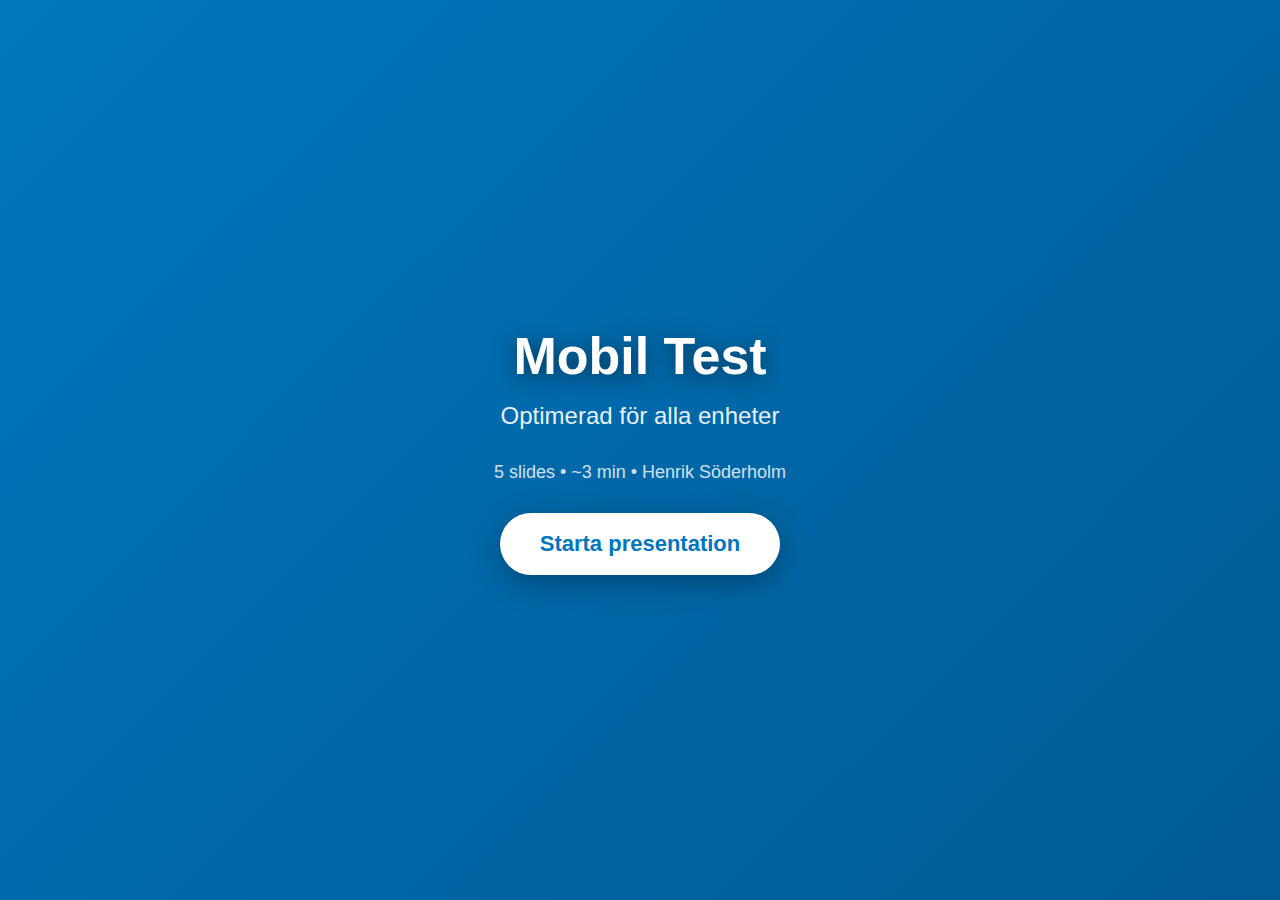
<file: mobile-test/presentation.html>
<!DOCTYPE html>
<html lang="sv">
<head>
  <meta charset="UTF-8">
  <meta name="viewport" content="width=device-width, initial-scale=1.0, maximum-scale=1.0, user-scalable=no">
  <meta name="apple-mobile-web-app-capable" content="yes">
  <meta name="apple-mobile-web-app-status-bar-style" content="black-translucent">
  <meta name="mobile-web-app-capable" content="yes">
  <title>StoryRooms Presentation</title>
  <style>
    * {
      margin: 0;
      padding: 0;
      box-sizing: border-box;
      -webkit-tap-highlight-color: transparent;
    }

    html, body {
      width: 100%;
      height: 100%;
      overflow: hidden;
      position: fixed;
      -webkit-font-smoothing: antialiased;
    }

    body {
      background: #000;
      font-family: -apple-system, BlinkMacSystemFont, "Segoe UI", "Open Sans", Arial, sans-serif;
      color: white;
      touch-action: pan-y pinch-zoom;
    }

    /* Welcome Screen - Mobile Optimized */
    #welcome-screen {
      position: fixed;
      top: 0;
      left: 0;
      width: 100%;
      height: 100%;
      background: linear-gradient(135deg, #0076bc, #005a94);
      display: flex;
      flex-direction: column;
      align-items: center;
      justify-content: center;
      z-index: 2000;
      transition: opacity 0.8s ease;
      padding: 20px;
    }

    #welcome-screen.hidden {
      opacity: 0;
      pointer-events: none;
    }

    #welcome-title {
      font-size: clamp(28px, 8vw, 52px);
      font-weight: 700;
      margin-bottom: 12px;
      text-shadow: 0 4px 20px rgba(0, 0, 0, 0.5);
      text-align: center;
      line-height: 1.2;
    }

    #welcome-subtitle {
      font-size: clamp(16px, 4vw, 24px);
      opacity: 0.9;
      margin-bottom: 30px;
      text-align: center;
      line-height: 1.4;
    }

    #welcome-meta {
      font-size: clamp(14px, 3.5vw, 18px);
      opacity: 0.8;
      margin-bottom: 30px;
      text-align: center;
    }

    #start-button {
      font-size: clamp(18px, 4vw, 22px);
      padding: 18px 40px;
      background: white;
      color: #0076bc;
      border: none;
      border-radius: 50px;
      cursor: pointer;
      box-shadow: 0 8px 30px rgba(0, 0, 0, 0.3);
      transition: all 0.3s ease;
      font-weight: 600;
      min-height: 56px;
      min-width: 200px;
      touch-action: manipulation;
    }

    #start-button:active {
      transform: scale(0.95);
    }

    /* Main Container */
    #presentation-container {
      width: 100vw;
      height: 100vh;
      display: flex;
      align-items: center;
      justify-content: center;
      position: relative;
      touch-action: pan-y;
    }

    .slide-image, .slide-video {
      max-width: 95vw;
      max-height: 85vh;
      width: auto;
      height: auto;
      cursor: pointer;
      position: absolute;
      opacity: 0;
      transition: opacity 0.8s ease;
      box-shadow: 0 10px 40px rgba(0, 0, 0, 0.8);
      object-fit: contain;
      touch-action: manipulation;
    }

    .slide-image.active, .slide-video.active {
      opacity: 1;
      z-index: 10;
    }

    /* Text Overlay - Mobile Optimized */
    #text-overlay {
      position: fixed;
      bottom: clamp(100px, 15vh, 140px);
      left: 50%;
      transform: translateX(-50%);
      text-align: center;
      z-index: 100;
      opacity: 0;
      transition: opacity 0.6s ease;
      max-width: 90vw;
      padding: 0 15px;
    }

    #text-overlay.show {
      opacity: 1;
    }

    #slide-title {
      font-size: clamp(20px, 5vw, 36px);
      font-weight: 700;
      margin-bottom: 6px;
      text-shadow: 0 3px 15px rgba(0, 0, 0, 0.9);
      color: #fff;
      line-height: 1.2;
    }

    #slide-subtitle {
      font-size: clamp(14px, 3.5vw, 20px);
      opacity: 0.9;
      text-shadow: 0 2px 10px rgba(0, 0, 0, 0.9);
      color: #ddd;
      line-height: 1.4;
    }

    /* Progress Bar */
    #progress-bar {
      position: fixed;
      top: 0;
      left: 0;
      width: 0%;
      height: 3px;
      background: linear-gradient(90deg, #0076bc, #00a8e8);
      transition: width 0.5s ease;
      z-index: 1000;
      box-shadow: 0 0 10px rgba(0, 118, 188, 0.6);
    }

    /* Controls - Mobile Optimized */
    #controls {
      position: fixed;
      bottom: 15px;
      left: 50%;
      transform: translateX(-50%);
      background: rgba(0, 0, 0, 0.85);
      padding: 12px 20px;
      border-radius: 50px;
      display: flex;
      gap: 15px;
      align-items: center;
      backdrop-filter: blur(15px);
      box-shadow: 0 8px 40px rgba(0, 118, 188, 0.4);
      border: 1px solid rgba(0, 118, 188, 0.4);
      z-index: 1000;
      max-width: 95vw;
      flex-wrap: nowrap;
    }

    button {
      background: linear-gradient(135deg, #0076bc, #005a94);
      color: white;
      border: none;
      padding: 12px 20px;
      border-radius: 10px;
      cursor: pointer;
      font-size: clamp(14px, 3vw, 16px);
      font-weight: 600;
      transition: all 0.3s ease;
      box-shadow: 0 3px 15px rgba(0, 118, 188, 0.3);
      white-space: nowrap;
      min-height: 44px;
      touch-action: manipulation;
    }

    button:active:not(:disabled) {
      transform: translateY(1px);
      box-shadow: 0 2px 10px rgba(0, 118, 188, 0.5);
    }

    button:disabled {
      background: #333;
      cursor: not-allowed;
      opacity: 0.4;
      box-shadow: none;
    }

    #slide-counter {
      color: white;
      font-size: clamp(14px, 3.5vw, 20px);
      font-weight: 600;
      min-width: 80px;
      text-align: center;
      background: rgba(0, 118, 188, 0.25);
      padding: 8px 12px;
      border-radius: 20px;
      border: 1px solid rgba(0, 118, 188, 0.3);
      white-space: nowrap;
    }

    /* Branding */
    #branding {
      position: fixed;
      top: 15px;
      left: 15px;
      font-size: clamp(16px, 3.5vw, 20px);
      font-weight: 700;
      color: #0076bc;
      text-shadow: 0 2px 10px rgba(0, 0, 0, 0.5);
      z-index: 999;
      opacity: 0.8;
    }

    /* Keyboard Hints - Hidden on Mobile */
    #keyboard-hints {
      position: fixed;
      bottom: 15px;
      left: 15px;
      background: rgba(0, 0, 0, 0.7);
      padding: 10px 16px;
      border-radius: 8px;
      font-size: 13px;
      color: #ccc;
      border: 1px solid rgba(255, 255, 255, 0.1);
      backdrop-filter: blur(10px);
      z-index: 999;
      display: none;
    }

    #keyboard-hints kbd {
      background: rgba(255, 255, 255, 0.15);
      padding: 3px 8px;
      border-radius: 4px;
      font-family: monospace;
      margin: 0 3px;
      font-size: 12px;
    }

    /* Swipe Indicator */
    #swipe-indicator {
      position: fixed;
      bottom: 50%;
      left: 50%;
      transform: translate(-50%, 50%);
      font-size: 18px;
      color: rgba(255, 255, 255, 0.7);
      background: rgba(0, 0, 0, 0.6);
      padding: 15px 25px;
      border-radius: 30px;
      pointer-events: none;
      opacity: 0;
      transition: opacity 0.3s ease;
      z-index: 500;
      backdrop-filter: blur(10px);
    }

    #swipe-indicator.show {
      opacity: 1;
    }

    /* Mobile-specific adjustments */
    @media (max-width: 768px) {
      #controls {
        padding: 10px 15px;
        gap: 10px;
      }

      button {
        padding: 10px 16px;
        font-size: 14px;
      }

      #slide-counter {
        min-width: 70px;
        padding: 6px 10px;
        font-size: 14px;
      }

      .slide-image, .slide-video {
        max-height: 80vh;
      }

      #text-overlay {
        bottom: 90px;
      }
    }

    /* Desktop - Show keyboard hints */
    @media (min-width: 769px) {
      #keyboard-hints {
        display: block;
      }

      button:hover:not(:disabled) {
        background: linear-gradient(135deg, #005a94, #004070);
        transform: translateY(-2px);
        box-shadow: 0 5px 20px rgba(0, 118, 188, 0.6);
      }

      #start-button:hover {
        transform: scale(1.05);
        box-shadow: 0 12px 40px rgba(0, 0, 0, 0.4);
      }

      .slide-image:hover, .slide-video:hover {
        transform: scale(1.005);
      }
    }

    /* Landscape mobile adjustments */
    @media (max-height: 500px) and (orientation: landscape) {
      #text-overlay {
        bottom: 70px;
      }

      #slide-title {
        font-size: 18px;
        margin-bottom: 4px;
      }

      #slide-subtitle {
        font-size: 14px;
      }

      #controls {
        padding: 8px 15px;
      }
    }
  </style>
</head>
<body>

  <!-- Welcome Screen -->
  <div id="welcome-screen">
    <div id="welcome-title"></div>
    <div id="welcome-subtitle"></div>
    <div id="welcome-meta"></div>
    <button id="start-button">Starta presentation</button>
  </div>

  <!-- Progress Bar -->
  <div id="progress-bar"></div>

  <!-- Branding -->
  <div id="branding">StoryRooms</div>

  <!-- Swipe Indicator -->
  <div id="swipe-indicator">👈 Swipe</div>

  <!-- Presentation Container -->
  <div id="presentation-container"></div>

  <!-- Text Overlay -->
  <div id="text-overlay">
    <div id="slide-title"></div>
    <div id="slide-subtitle"></div>
  </div>

  <!-- Controls -->
  <div id="controls">
    <button id="prev-btn">←</button>
    <div id="slide-counter"></div>
    <button id="next-btn">→</button>
    <button id="reset-btn">⟲</button>
  </div>

  <!-- Keyboard Hints (desktop only) -->
  <div id="keyboard-hints">
    <kbd>←</kbd> <kbd>→</kbd> <kbd>Space</kbd>
  </div>

  <script>
        const config = {
      title: "Mobil Test",
      subtitle: "Optimerad för alla enheter",
      author: "Henrik Söderholm",
      duration: 3,

      slides: [
{
      file: "RUM_0.png",
      title: "Välkommen",
      subtitle: "Swipe för att fortsätta"
    },
{
      file: "RUM_1.png",
      title: "Kapitel 1",
      subtitle: "En berättelse"
    },
{
      file: "RUM_2.png",
      title: "Kapitel 2",
      subtitle: "Fortsättningen"
    },
{
      file: "sphere_popup.mp4",
      title: "Animering",
      subtitle: "Se hur det rör sig"
    },
{
      file: "RUM_9.png",
      title: "Avslut",
      subtitle: "Tack för att du tittade!"
    }
      ]
    };

    let currentSlide = 0;
    let totalSlides = config.slides.length;

    // Touch handling
    let touchStartX = 0;
    let touchEndX = 0;
    let touchStartY = 0;
    let touchEndY = 0;
    const swipeThreshold = 50;

    // Elements
    const welcomeScreen = document.getElementById("welcome-screen");
    const welcomeTitle = document.getElementById("welcome-title");
    const welcomeSubtitle = document.getElementById("welcome-subtitle");
    const welcomeMeta = document.getElementById("welcome-meta");
    const startButton = document.getElementById("start-button");
    const container = document.getElementById("presentation-container");
    const textOverlay = document.getElementById("text-overlay");
    const slideTitle = document.getElementById("slide-title");
    const slideSubtitle = document.getElementById("slide-subtitle");
    const progressBar = document.getElementById("progress-bar");
    const slideCounter = document.getElementById("slide-counter");
    const prevBtn = document.getElementById("prev-btn");
    const nextBtn = document.getElementById("next-btn");
    const resetBtn = document.getElementById("reset-btn");
    const swipeIndicator = document.getElementById("swipe-indicator");

    // Initialize
    function init() {
      welcomeTitle.textContent = config.title;
      welcomeSubtitle.textContent = config.subtitle;
      welcomeMeta.textContent = `${totalSlides} slides • ~${config.duration} min`;
      if (config.author) welcomeMeta.textContent += ` • ${config.author}`;

      config.slides.forEach((slide, index) => {
        const isVideo = slide.file.match(/\.(mp4|webm|mov)$/i);
        if (isVideo) {
          const video = document.createElement("video");
          video.className = "slide-video";
          video.id = `slide-${index}`;
          video.src = slide.file;
          video.setAttribute("playsinline", "");
          video.setAttribute("webkit-playsinline", "");
          video.muted = true;
          if (slide.loop) video.loop = true;
          if (slide.autoAdvance !== false) {
            video.addEventListener("ended", () => setTimeout(nextSlide, 500));
          }
          video.addEventListener("click", nextSlide);
          container.appendChild(video);
        } else {
          const img = document.createElement("img");
          img.className = "slide-image";
          img.id = `slide-${index}`;
          img.src = slide.file;
          img.alt = slide.title || `Slide ${index + 1}`;
          img.addEventListener("click", nextSlide);
          container.appendChild(img);
        }
      });

      // Preload
      config.slides.forEach(slide => {
        if (!slide.file.match(/\.(mp4|webm|mov)$/i)) {
          const img = new Image();
          img.src = slide.file;
        }
      });

      setupTouchHandlers();
    }

    // Touch handlers
    function setupTouchHandlers() {
      const touchArea = document.body;

      touchArea.addEventListener("touchstart", handleTouchStart, { passive: true });
      touchArea.addEventListener("touchend", handleTouchEnd, { passive: true });
    }

    function handleTouchStart(e) {
      if (welcomeScreen.classList.contains("hidden")) {
        touchStartX = e.changedTouches[0].screenX;
        touchStartY = e.changedTouches[0].screenY;
      }
    }

    function handleTouchEnd(e) {
      if (welcomeScreen.classList.contains("hidden")) {
        touchEndX = e.changedTouches[0].screenX;
        touchEndY = e.changedTouches[0].screenY;
        handleSwipe();
      }
    }

    function handleSwipe() {
      const deltaX = touchEndX - touchStartX;
      const deltaY = Math.abs(touchEndY - touchStartY);

      // Only swipe if horizontal movement is dominant
      if (Math.abs(deltaX) > swipeThreshold && Math.abs(deltaX) > deltaY) {
        if (deltaX > 0) {
          // Swipe right - previous
          showSwipeIndicator("👉");
          prevSlide();
        } else {
          // Swipe left - next
          showSwipeIndicator("👈");
          nextSlide();
        }
      }
    }

    function showSwipeIndicator(emoji) {
      swipeIndicator.textContent = emoji;
      swipeIndicator.classList.add("show");
      setTimeout(() => {
        swipeIndicator.classList.remove("show");
      }, 300);
    }

    // Update slide
    function updateSlide() {
      document.querySelectorAll(".slide-image, .slide-video").forEach(el => {
        el.classList.remove("active");
        if (el.tagName === "VIDEO") {
          el.pause();
          el.currentTime = 0;
        }
      });

      const currentElement = document.getElementById(`slide-${currentSlide}`);
      if (currentElement) {
        currentElement.classList.add("active");
        if (currentElement.tagName === "VIDEO") {
          currentElement.play().catch(err => console.log("Video autoplay:", err));
        }
      }

      const slide = config.slides[currentSlide];
      slideTitle.textContent = slide.title || "";
      slideSubtitle.textContent = slide.subtitle || "";

      if (slide.title || slide.subtitle) {
        textOverlay.classList.add("show");
      } else {
        textOverlay.classList.remove("show");
      }

      slideCounter.textContent = `${currentSlide + 1}/${totalSlides}`;
      prevBtn.disabled = currentSlide === 0;
      nextBtn.disabled = currentSlide === totalSlides - 1;

      const progress = ((currentSlide + 1) / totalSlides) * 100;
      progressBar.style.width = progress + "%";
    }

    // Navigation
    function nextSlide() {
      if (currentSlide < totalSlides - 1) {
        currentSlide++;
        updateSlide();
      }
    }

    function prevSlide() {
      if (currentSlide > 0) {
        currentSlide--;
        updateSlide();
      }
    }

    function resetPresentation() {
      currentSlide = 0;
      updateSlide();
      welcomeScreen.classList.remove("hidden");
    }

    // Event listeners
    startButton.addEventListener("click", () => {
      welcomeScreen.classList.add("hidden");
      setTimeout(updateSlide, 500);
    });

    prevBtn.addEventListener("click", prevSlide);
    nextBtn.addEventListener("click", nextSlide);
    resetBtn.addEventListener("click", resetPresentation);

    // Keyboard (desktop)
    document.addEventListener("keydown", (e) => {
      if (!welcomeScreen.classList.contains("hidden")) {
        if (e.key === "Enter" || e.key === " ") {
          e.preventDefault();
          startButton.click();
        }
      } else {
        if (e.key === "ArrowRight" || e.key === " ") {
          e.preventDefault();
          nextSlide();
        } else if (e.key === "ArrowLeft") {
          e.preventDefault();
          prevSlide();
        } else if (e.key === "Home") {
          e.preventDefault();
          resetPresentation();
        } else if (e.key === "End") {
          e.preventDefault();
          currentSlide = totalSlides - 1;
          updateSlide();
        }
      }
    });

    // Prevent zoom on double-tap
    let lastTouchEnd = 0;
    document.addEventListener("touchend", (e) => {
      const now = Date.now();
      if (now - lastTouchEnd <= 300) {
        e.preventDefault();
      }
      lastTouchEnd = now;
    }, false);

    // Initialize
    init();
  </script>
</body>
</html>
</file>
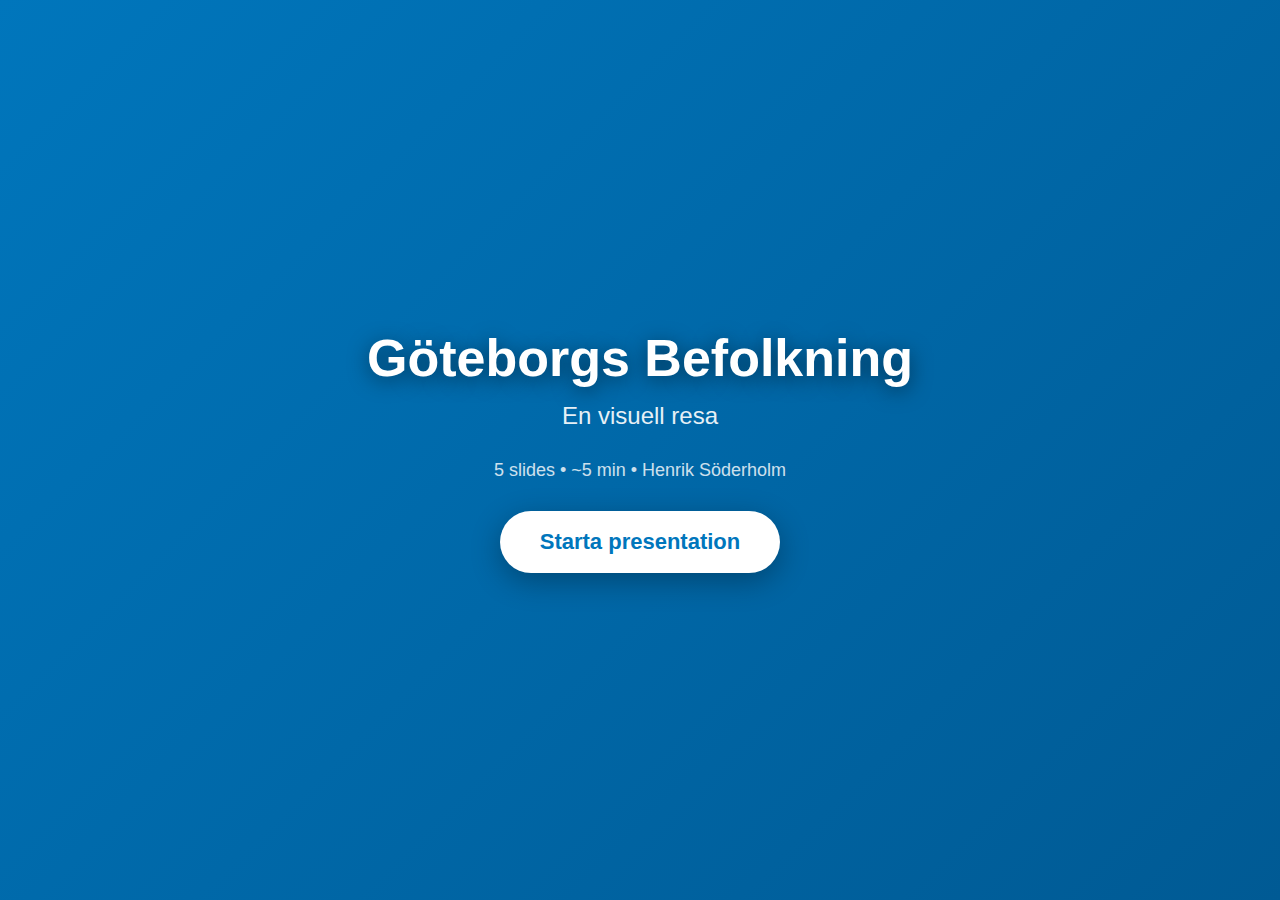
<file: mobile-test/presentation_v12.html>
<!DOCTYPE html>
<html lang="sv">
<head>
  <meta charset="UTF-8">
  <meta name="viewport" content="width=device-width, initial-scale=1.0, maximum-scale=1.0, user-scalable=no">
  <meta name="apple-mobile-web-app-capable" content="yes">
  <meta name="apple-mobile-web-app-status-bar-style" content="black-translucent">
  <title>StoryRooms Presentation</title>
  <style>
    * {
      margin: 0;
      padding: 0;
      box-sizing: border-box;
      -webkit-tap-highlight-color: transparent;
    }

    html, body {
      width: 100%;
      height: 100%;
      overflow: hidden;
      position: fixed;
    }

    body {
      background: #000;
      font-family: -apple-system, BlinkMacSystemFont, "Segoe UI", Arial, sans-serif;
      color: white;
      display: flex;
      flex-direction: column;
    }

    /* Welcome Screen */
    #welcome-screen {
      position: fixed;
      top: 0;
      left: 0;
      width: 100%;
      height: 100%;
      background: linear-gradient(135deg, #0076bc, #005a94);
      display: flex;
      flex-direction: column;
      align-items: center;
      justify-content: center;
      z-index: 2000;
      transition: opacity 0.8s ease;
      padding: 20px;
    }

    #welcome-screen.hidden {
      opacity: 0;
      pointer-events: none;
    }

    #welcome-title {
      font-size: clamp(28px, 8vw, 52px);
      font-weight: 700;
      margin-bottom: 12px;
      text-shadow: 0 4px 20px rgba(0, 0, 0, 0.5);
      text-align: center;
      line-height: 1.2;
    }

    #welcome-subtitle {
      font-size: clamp(16px, 4vw, 24px);
      opacity: 0.9;
      margin-bottom: 30px;
      text-align: center;
    }

    #welcome-meta {
      font-size: clamp(14px, 3.5vw, 18px);
      opacity: 0.8;
      margin-bottom: 30px;
      text-align: center;
    }

    #start-button {
      font-size: clamp(18px, 4vw, 22px);
      padding: 18px 40px;
      background: white;
      color: #0076bc;
      border: none;
      border-radius: 50px;
      cursor: pointer;
      box-shadow: 0 8px 30px rgba(0, 0, 0, 0.3);
      transition: all 0.3s ease;
      font-weight: 600;
      min-height: 56px;
      touch-action: manipulation;
    }

    #start-button:active {
      transform: scale(0.95);
    }

    /* Main Layout - NYTT: Text under bild */
    #main-content {
      flex: 1;
      display: flex;
      flex-direction: column;
      overflow: hidden;
      padding-top: 35px;
      padding-bottom: 90px;
    }

    /* Media Container - tar upp övre delen */
    #media-container {
      flex: 1;
      display: flex;
      align-items: center;
      justify-content: center;
      position: relative;
      min-height: 0;
      padding: 10px;
    }

    .slide-image, .slide-video {
      max-width: 100%;
      max-height: 100%;
      width: auto;
      height: auto;
      cursor: pointer;
      position: absolute;
      opacity: 0;
      transition: opacity 0.8s ease;
      box-shadow: 0 10px 40px rgba(0, 0, 0, 0.8);
      object-fit: contain;
      touch-action: manipulation;
    }

    .slide-image.active, .slide-video.active {
      opacity: 1;
      z-index: 10;
    }

    /* Text Area - ALLTID UNDER bilden */
    #text-area {
      flex-shrink: 0;
      background: linear-gradient(to bottom, rgba(0, 0, 0, 0.95), #000);
      padding: 20px 20px;
      min-height: 120px;
      max-height: 180px;
      display: flex;
      flex-direction: column;
      align-items: center;
      justify-content: center;
      position: relative;
      border-top: 2px solid rgba(0, 118, 188, 0.3);
      gap: 8px;
    }

    #text-area:empty::after {
      content: "";
      display: block;
    }

    #slide-title {
      font-size: clamp(20px, 4.5vw, 32px);
      font-weight: 700;
      margin-bottom: 8px;
      color: #fff;
      text-align: center;
      line-height: 1.3;
      width: 100%;
      display: block;
    }

    #slide-subtitle {
      font-size: clamp(15px, 3.5vw, 20px);
      opacity: 0.9;
      color: #ddd;
      text-align: center;
      line-height: 1.4;
      width: 100%;
      display: block;
    }

    /* Info Button - i text-area */
    #info-button {
      position: absolute;
      top: 15px;
      right: 15px;
      width: 36px;
      height: 36px;
      border-radius: 50%;
      background: rgba(0, 118, 188, 0.8);
      border: 2px solid rgba(255, 255, 255, 0.3);
      color: white;
      font-size: 20px;
      font-weight: 700;
      display: none;
      align-items: center;
      justify-content: center;
      cursor: pointer;
      transition: all 0.3s ease;
      touch-action: manipulation;
      z-index: 200;
    }

    #info-button.show {
      display: flex;
    }

    #info-button:active {
      transform: scale(0.9);
      background: rgba(0, 118, 188, 1);
    }

    /* Info Panel - expanderbar */
    #info-panel {
      position: fixed;
      bottom: 0;
      left: 0;
      right: 0;
      background: linear-gradient(to top, rgba(0, 0, 0, 0.98), rgba(0, 0, 0, 0.95));
      backdrop-filter: blur(20px);
      padding: 25px 20px 90px 20px;
      transform: translateY(100%);
      transition: transform 0.4s cubic-bezier(0.4, 0, 0.2, 1);
      z-index: 500;
      max-height: 60vh;
      overflow-y: auto;
      border-top: 2px solid rgba(0, 118, 188, 0.5);
      box-shadow: 0 -10px 40px rgba(0, 0, 0, 0.5);
    }

    #info-panel.open {
      transform: translateY(0);
    }

    #info-content {
      font-size: clamp(14px, 3.5vw, 16px);
      line-height: 1.6;
      color: #eee;
      white-space: pre-wrap;
    }

    #info-close {
      position: absolute;
      top: 15px;
      right: 15px;
      width: 32px;
      height: 32px;
      border-radius: 50%;
      background: rgba(255, 255, 255, 0.1);
      border: none;
      color: white;
      font-size: 20px;
      display: flex;
      align-items: center;
      justify-content: center;
      cursor: pointer;
      touch-action: manipulation;
    }

    #info-close:active {
      background: rgba(255, 255, 255, 0.2);
    }

    /* Progress Bar */
    #progress-bar {
      position: fixed;
      top: 0;
      left: 0;
      width: 0%;
      height: 3px;
      background: linear-gradient(90deg, #0076bc, #00a8e8);
      transition: width 0.5s ease;
      z-index: 1000;
      box-shadow: 0 0 10px rgba(0, 118, 188, 0.6);
    }

    /* Controls - längst ner */
    #controls {
      position: fixed;
      bottom: 20px;
      left: 50%;
      transform: translateX(-50%);
      background: rgba(0, 0, 0, 0.85);
      padding: 10px 18px;
      border-radius: 50px;
      display: flex;
      gap: 12px;
      align-items: center;
      backdrop-filter: blur(15px);
      box-shadow: 0 8px 40px rgba(0, 118, 188, 0.4);
      border: 1px solid rgba(0, 118, 188, 0.4);
      z-index: 1000;
    }

    button {
      background: linear-gradient(135deg, #0076bc, #005a94);
      color: white;
      border: none;
      padding: 10px 18px;
      border-radius: 10px;
      cursor: pointer;
      font-size: clamp(14px, 3vw, 16px);
      font-weight: 600;
      transition: all 0.3s ease;
      min-height: 44px;
      touch-action: manipulation;
    }

    button:active:not(:disabled) {
      transform: translateY(1px);
    }

    button:disabled {
      background: #333;
      opacity: 0.4;
    }

    #slide-counter {
      color: white;
      font-size: clamp(13px, 3vw, 18px);
      font-weight: 600;
      min-width: 70px;
      text-align: center;
      background: rgba(0, 118, 188, 0.25);
      padding: 8px 12px;
      border-radius: 20px;
    }

    /* Branding */
    #branding {
      position: fixed;
      top: 10px;
      left: 15px;
      font-size: clamp(16px, 3.5vw, 20px);
      font-weight: 700;
      color: #0076bc;
      text-shadow: 0 2px 10px rgba(0, 0, 0, 0.5);
      z-index: 999;
      opacity: 0.8;
    }

    /* Keyboard Hints */
    #keyboard-hints {
      position: fixed;
      bottom: 15px;
      left: 15px;
      background: rgba(0, 0, 0, 0.7);
      padding: 8px 14px;
      border-radius: 8px;
      font-size: 12px;
      color: #ccc;
      backdrop-filter: blur(10px);
      z-index: 999;
      display: none;
    }

    #keyboard-hints kbd {
      background: rgba(255, 255, 255, 0.15);
      padding: 2px 6px;
      border-radius: 3px;
      font-family: monospace;
      font-size: 11px;
    }

    /* Swipe Indicator */
    #swipe-indicator {
      position: fixed;
      bottom: 50%;
      left: 50%;
      transform: translate(-50%, 50%);
      font-size: 18px;
      color: rgba(255, 255, 255, 0.7);
      background: rgba(0, 0, 0, 0.6);
      padding: 12px 20px;
      border-radius: 25px;
      opacity: 0;
      transition: opacity 0.3s ease;
      z-index: 500;
      pointer-events: none;
    }

    #swipe-indicator.show {
      opacity: 1;
    }

    /* Mobile adjustments */
    @media (max-width: 768px) {
      #text-area {
        padding: 18px 15px;
        min-height: 100px;
        max-height: 160px;
      }

      #slide-title {
        font-size: 20px;
        margin-bottom: 6px;
      }

      #slide-subtitle {
        font-size: 15px;
      }

      #info-button {
        width: 32px;
        height: 32px;
        font-size: 18px;
        top: 12px;
        right: 12px;
      }

      #controls {
        gap: 10px;
        padding: 8px 15px;
      }
    }

    /* Desktop */
    @media (min-width: 769px) {
      #keyboard-hints {
        display: block;
      }

      button:hover:not(:disabled) {
        background: linear-gradient(135deg, #005a94, #004070);
        transform: translateY(-2px);
      }

      #start-button:hover {
        transform: scale(1.05);
      }

      #info-button:hover {
        background: rgba(0, 118, 188, 1);
        transform: scale(1.05);
      }
    }

    /* Landscape mobile */
    @media (max-height: 500px) and (orientation: landscape) {
      #text-area {
        padding: 12px 15px;
        min-height: 80px;
        max-height: 120px;
      }

      #slide-title {
        font-size: 18px;
        margin-bottom: 4px;
      }

      #slide-subtitle {
        font-size: 14px;
      }
    }
  </style>
</head>
<body>

  <!-- Welcome Screen -->
  <div id="welcome-screen">
    <div id="welcome-title"></div>
    <div id="welcome-subtitle"></div>
    <div id="welcome-meta"></div>
    <button id="start-button">Starta presentation</button>
  </div>

  <!-- Progress Bar -->
  <div id="progress-bar"></div>

  <!-- Branding -->
  <div id="branding">StoryRooms</div>

  <!-- Swipe Indicator -->
  <div id="swipe-indicator">👈</div>

  <!-- Main Content -->
  <div id="main-content">
    <!-- Media (bild/video) här -->
    <div id="media-container"></div>

    <!-- Text alltid UNDER -->
    <div id="text-area">
      <div id="slide-title"></div>
      <div id="slide-subtitle"></div>
      <button id="info-button">ℹ️</button>
    </div>
  </div>

  <!-- Info Panel (expanderbar) -->
  <div id="info-panel">
    <button id="info-close">✕</button>
    <div id="info-content"></div>
  </div>

  <!-- Controls -->
  <div id="controls">
    <button id="prev-btn">←</button>
    <div id="slide-counter"></div>
    <button id="next-btn">→</button>
    <button id="reset-btn">⟲</button>
  </div>

  <!-- Keyboard Hints -->
  <div id="keyboard-hints">
    <kbd>←</kbd> <kbd>→</kbd> <kbd>i</kbd>
  </div>

  <script>
        const config = {
      title: "Göteborgs Befolkning",
      subtitle: "En visuell resa",
      author: "Henrik Söderholm",
      duration: 5,

      slides: [
{
      file: "RUM_0.png",
      title: "Välkommen",
      subtitle: "Swipe för att fortsätta",
      info: "Detta är en presentation om Göteborgs befolkning. Klicka på ℹ️ för mer information om varje slide."
    },
{
      file: "RUM_1.png",
      title: "Befolkningsutveckling",
      subtitle: "1990-2024",
      info: "Göteborgs folkmängd har ökat med 25% sedan 1990. Störst tillväxt har skett i förorterna.nnDatakälla: SCBnMetod: Registerbaserad befolkningsstatistik"
    },
{
      file: "RUM_2.png",
      title: "Åldersstruktur",
      subtitle: "En åldrande befolkning",
      info: "Andelen över 65 år har ökat från 15% till 19% sedan år 2000.nnViktigt att notera: Samtidigt har barnantalet också ökat."
    },
{
      file: "sphere_popup.mp4",
      title: "Visualisering",
      subtitle: "Se hur sfären växer"
    },
{
      file: "RUM_9.png",
      title: "Tack!",
      subtitle: "Frågor?",
      info: "Kontakt:nhenrik@goteborg.sennBaserat på data från SCB och Göteborgs Stad.nnSkapad med StoryRooms"
    }
      ]
    };

    let currentSlide = 0;
    let totalSlides = config.slides.length;
    let touchStartX = 0;
    let touchEndX = 0;
    let touchStartY = 0;
    let touchEndY = 0;
    const swipeThreshold = 50;

    // Elements
    const welcomeScreen = document.getElementById("welcome-screen");
    const welcomeTitle = document.getElementById("welcome-title");
    const welcomeSubtitle = document.getElementById("welcome-subtitle");
    const welcomeMeta = document.getElementById("welcome-meta");
    const startButton = document.getElementById("start-button");
    const mainContent = document.getElementById("main-content");
    const mediaContainer = document.getElementById("media-container");
    const textArea = document.getElementById("text-area");
    const slideTitle = document.getElementById("slide-title");
    const slideSubtitle = document.getElementById("slide-subtitle");
    const infoButton = document.getElementById("info-button");
    const infoPanel = document.getElementById("info-panel");
    const infoContent = document.getElementById("info-content");
    const infoClose = document.getElementById("info-close");
    const progressBar = document.getElementById("progress-bar");
    const slideCounter = document.getElementById("slide-counter");
    const prevBtn = document.getElementById("prev-btn");
    const nextBtn = document.getElementById("next-btn");
    const resetBtn = document.getElementById("reset-btn");
    const swipeIndicator = document.getElementById("swipe-indicator");

    // Initialize
    function init() {
      welcomeTitle.textContent = config.title;
      welcomeSubtitle.textContent = config.subtitle;
      welcomeMeta.textContent = `${totalSlides} slides • ~${config.duration} min`;
      if (config.author) welcomeMeta.textContent += ` • ${config.author}`;

      config.slides.forEach((slide, index) => {
        const isVideo = slide.file.match(/\.(mp4|webm|mov)$/i);
        if (isVideo) {
          const video = document.createElement("video");
          video.className = "slide-video";
          video.id = `slide-${index}`;
          video.src = slide.file;
          video.setAttribute("playsinline", "");
          video.setAttribute("webkit-playsinline", "");
          video.muted = true;
          if (slide.loop) video.loop = true;
          if (slide.autoAdvance !== false) {
            video.addEventListener("ended", () => setTimeout(nextSlide, 500));
          }
          video.addEventListener("click", nextSlide);
          mediaContainer.appendChild(video);
        } else {
          const img = document.createElement("img");
          img.className = "slide-image";
          img.id = `slide-${index}`;
          img.src = slide.file;
          img.alt = slide.title || `Slide ${index + 1}`;
          img.addEventListener("click", nextSlide);
          mediaContainer.appendChild(img);
        }
      });

      // Preload
      config.slides.forEach(slide => {
        if (!slide.file.match(/\.(mp4|webm|mov)$/i)) {
          const img = new Image();
          img.src = slide.file;
        }
      });

      setupTouchHandlers();
    }

    // Touch handlers
    function setupTouchHandlers() {
      document.body.addEventListener("touchstart", (e) => {
        if (welcomeScreen.classList.contains("hidden") && !infoPanel.classList.contains("open")) {
          touchStartX = e.changedTouches[0].screenX;
          touchStartY = e.changedTouches[0].screenY;
        }
      }, { passive: true });

      document.body.addEventListener("touchend", (e) => {
        if (welcomeScreen.classList.contains("hidden") && !infoPanel.classList.contains("open")) {
          touchEndX = e.changedTouches[0].screenX;
          touchEndY = e.changedTouches[0].screenY;
          handleSwipe();
        }
      }, { passive: true });
    }

    function handleSwipe() {
      const deltaX = touchEndX - touchStartX;
      const deltaY = Math.abs(touchEndY - touchStartY);

      if (Math.abs(deltaX) > swipeThreshold && Math.abs(deltaX) > deltaY) {
        if (deltaX > 0) {
          showSwipeIndicator("👉");
          prevSlide();
        } else {
          showSwipeIndicator("👈");
          nextSlide();
        }
      }
    }

    function showSwipeIndicator(emoji) {
      swipeIndicator.textContent = emoji;
      swipeIndicator.classList.add("show");
      setTimeout(() => swipeIndicator.classList.remove("show"), 300);
    }

    // Update slide
    function updateSlide() {
      document.querySelectorAll(".slide-image, .slide-video").forEach(el => {
        el.classList.remove("active");
        if (el.tagName === "VIDEO") {
          el.pause();
          el.currentTime = 0;
        }
      });

      const currentElement = document.getElementById(`slide-${currentSlide}`);
      if (currentElement) {
        currentElement.classList.add("active");
        if (currentElement.tagName === "VIDEO") {
          currentElement.play().catch(() => {});
        }
      }

      const slide = config.slides[currentSlide];
      slideTitle.textContent = slide.title || "";
      slideSubtitle.textContent = slide.subtitle || "";

      // Info button
      if (slide.info && slide.info.length > 0) {
        infoButton.classList.add("show");
      } else {
        infoButton.classList.remove("show");
      }

      slideCounter.textContent = `${currentSlide + 1}/${totalSlides}`;
      prevBtn.disabled = currentSlide === 0;
      nextBtn.disabled = currentSlide === totalSlides - 1;

      progressBar.style.width = ((currentSlide + 1) / totalSlides * 100) + "%";

      // Close info panel if open
      infoPanel.classList.remove("open");
    }

    // Navigation
    function nextSlide() {
      if (currentSlide < totalSlides - 1) {
        currentSlide++;
        updateSlide();
      }
    }

    function prevSlide() {
      if (currentSlide > 0) {
        currentSlide--;
        updateSlide();
      }
    }

    function resetPresentation() {
      currentSlide = 0;
      updateSlide();
      welcomeScreen.classList.remove("hidden");
    }

    // Info panel
    function toggleInfo() {
      const slide = config.slides[currentSlide];
      if (slide.info) {
        infoContent.textContent = slide.info;
        infoPanel.classList.toggle("open");
      }
    }

    // Event listeners
    startButton.addEventListener("click", () => {
      welcomeScreen.classList.add("hidden");
      setTimeout(updateSlide, 500);
    });

    prevBtn.addEventListener("click", prevSlide);
    nextBtn.addEventListener("click", nextSlide);
    resetBtn.addEventListener("click", resetPresentation);
    infoButton.addEventListener("click", toggleInfo);
    infoClose.addEventListener("click", () => infoPanel.classList.remove("open"));

    // Keyboard
    document.addEventListener("keydown", (e) => {
      if (!welcomeScreen.classList.contains("hidden")) {
        if (e.key === "Enter" || e.key === " ") {
          e.preventDefault();
          startButton.click();
        }
      } else {
        if (e.key === "ArrowRight" || e.key === " ") {
          e.preventDefault();
          nextSlide();
        } else if (e.key === "ArrowLeft") {
          e.preventDefault();
          prevSlide();
        } else if (e.key === "i" || e.key === "I") {
          e.preventDefault();
          toggleInfo();
        } else if (e.key === "Home") {
          e.preventDefault();
          resetPresentation();
        } else if (e.key === "End") {
          e.preventDefault();
          currentSlide = totalSlides - 1;
          updateSlide();
        } else if (e.key === "Escape") {
          e.preventDefault();
          infoPanel.classList.remove("open");
        }
      }
    });

    // Prevent double-tap zoom
    let lastTouchEnd = 0;
    document.addEventListener("touchend", (e) => {
      const now = Date.now();
      if (now - lastTouchEnd <= 300) {
        e.preventDefault();
      }
      lastTouchEnd = now;
    }, false);

    init();
  </script>
</body>
</html>
</file>
